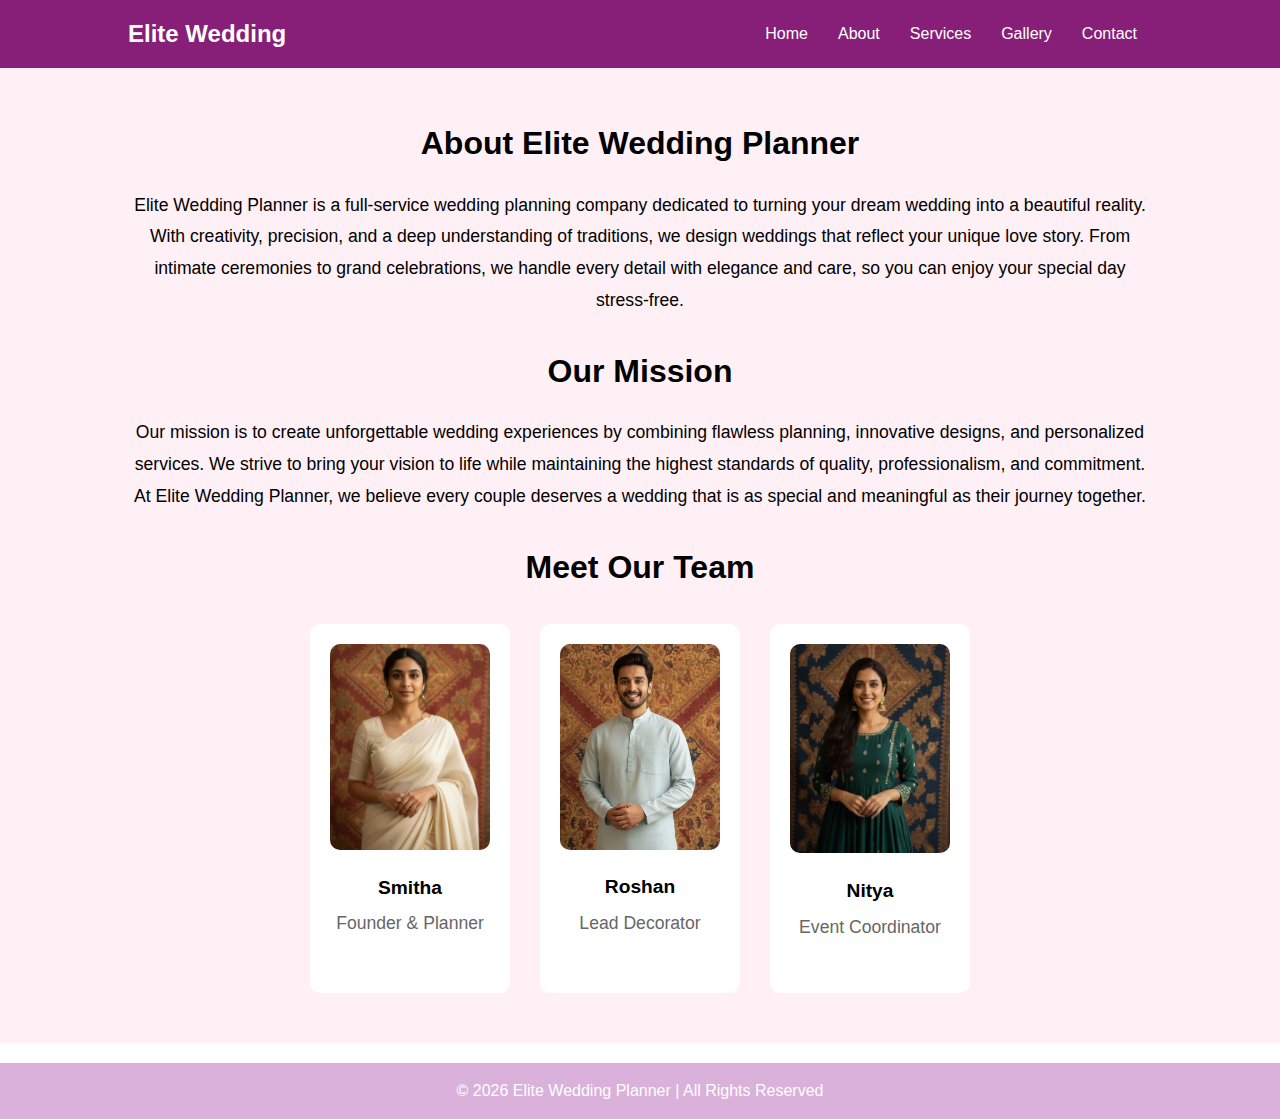
<file: about.html>
<!DOCTYPE html>
<html lang="en">
<head>
    <meta charset="UTF-8">
    <meta name="viewport" content="width=device-width, initial-scale=1.0">
    <title>About Us | Elite Wedding Planner</title>
    <link rel="stylesheet" href="style.css">
</head>
<body>
    <!-- Navigation -->
    <nav>
        <div class="logo">Elite Wedding</div>
        <ul class="nav-links">
            <li><a href="index.html">Home</a></li>
            <li><a href="about.html" class="active">About</a></li>
            <li><a href="services.html">Services</a></li>
            <li><a href="gallery.html">Gallery</a></li>
            <li><a href="contact.html">Contact</a></li>
        </ul>
        <div class="burger">
            <div></div>
            <div></div>
            <div></div>
        </div>
    </nav>

    <!-- About Section -->
    <section class="about">
        <div class="container">
            <h1>About Elite Wedding Planner</h1>
            <p>Elite Wedding Planner is a full-service wedding planning company dedicated to turning your dream wedding into a beautiful reality. With creativity, precision, and a deep understanding of traditions, we design weddings that reflect your unique love story. From intimate ceremonies to grand celebrations, we handle every detail with elegance and care, so you can enjoy your special day stress-free.</p>

            <h2>Our Mission</h2>
            <p>Our mission is to create unforgettable wedding experiences by combining flawless planning, innovative designs, and personalized services. We strive to bring your vision to life while maintaining the highest standards of quality, professionalism, and commitment. At Elite Wedding Planner, we believe every couple deserves a wedding that is as special and meaningful as their journey together.</p>

            <h2>Meet Our Team</h2>
            <div class="team">
                <div class="team-member">
                    <img src="smitha.jpeg" alt="Team Member 1">
                    <h3>Smitha</h3>
                    <p>Founder & Planner</p>
                </div>
                <div class="team-member">
                    <img src="Roshan.jpeg" alt="Team Member 2">
                    <h3>Roshan</h3>
                    <p>Lead Decorator</p>
                </div>
                <div class="team-member">
                    <img src="nitya.jpeg" alt="Team Member 3">
                    <h3>Nitya</h3>
                    <p>Event Coordinator</p>
                </div>
            </div>
        </div>
    </section>

    <!-- Footer -->
    <footer>
        <p>&copy; 2026 Elite Wedding Planner | All Rights Reserved</p>
    </footer>

    <script src="script.js"></script>
</body>

</html>
</file>
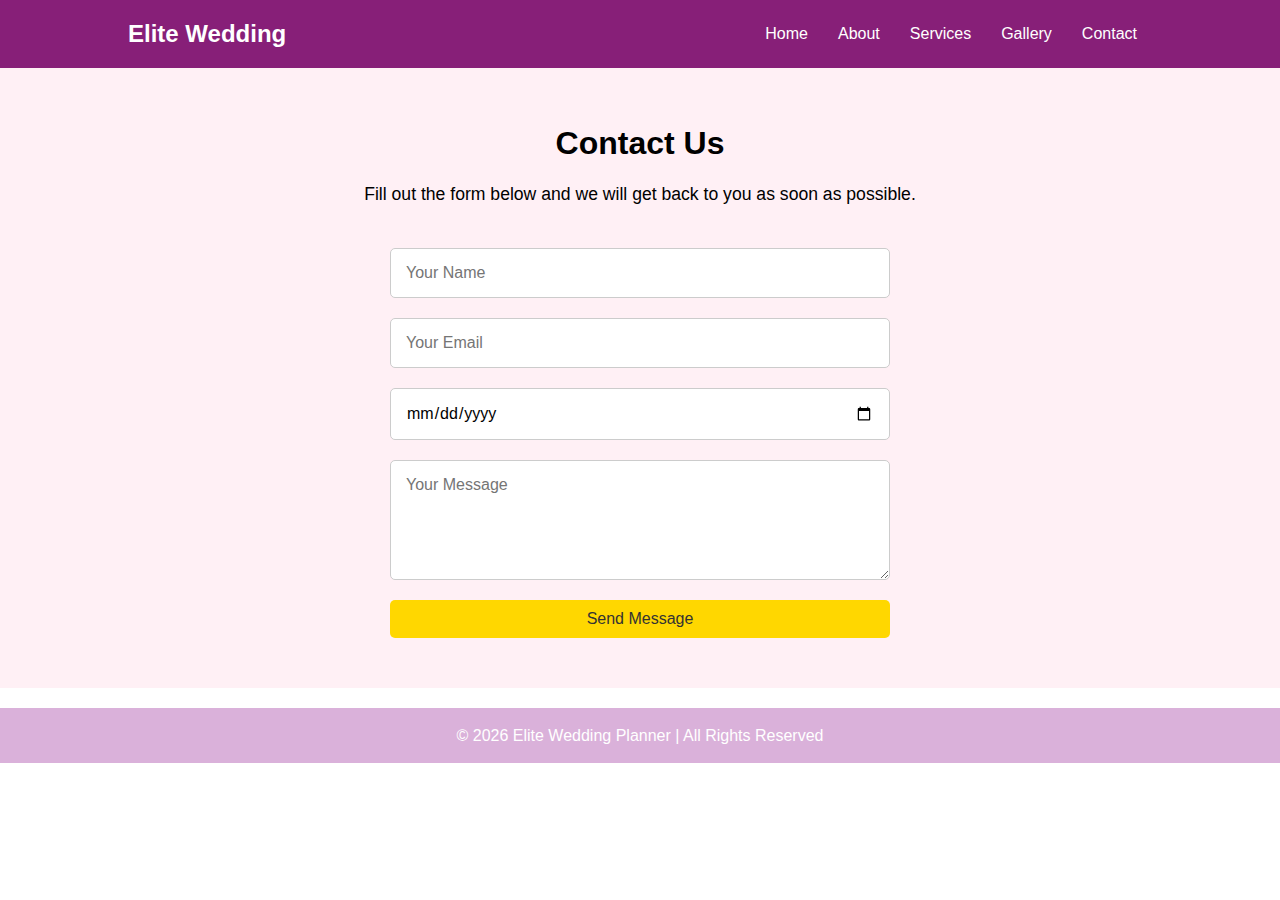
<file: contact.html>
<!DOCTYPE html>
<html lang="en">
<head>
    <meta charset="UTF-8">
    <meta name="viewport" content="width=device-width, initial-scale=1.0">
    <title>Contact | Elite Wedding Planner</title>
    <link rel="stylesheet" href="style.css">
</head>
<body>
    <!-- Navigation -->
    <nav>
        <div class="logo">Elite Wedding</div>
        <ul class="nav-links">
            <li><a href="index.html">Home</a></li>
            <li><a href="about.html">About</a></li>
            <li><a href="services.html">Services</a></li>
            <li><a href="gallery.html">Gallery</a></li>
            <li><a href="contact.html" class="active">Contact</a></li>
        </ul>
        <div class="burger">
            <div></div>
            <div></div>
            <div></div>
        </div>
    </nav>

    <!-- Contact Section -->
    <section class="contact">
        <div class="container">
            <h1>Contact Us</h1>
            <p>Fill out the form below and we will get back to you as soon as possible.</p>

            <form id="contactForm">
                <input type="text" id="name" placeholder="Your Name" required>
                <input type="email" id="email" placeholder="Your Email" required>
                <input type="date" id="eventDate" required>
                <textarea id="message" placeholder="Your Message" required></textarea>
                <button type="submit" class="btn">Send Message</button>
            </form>
        </div>
    </section>

    <!-- Footer -->
    <footer>
        <p>&copy; 2026 Elite Wedding Planner | All Rights Reserved</p>
    </footer>

    <script src="script.js"></script>
</body>
</html>
</file>
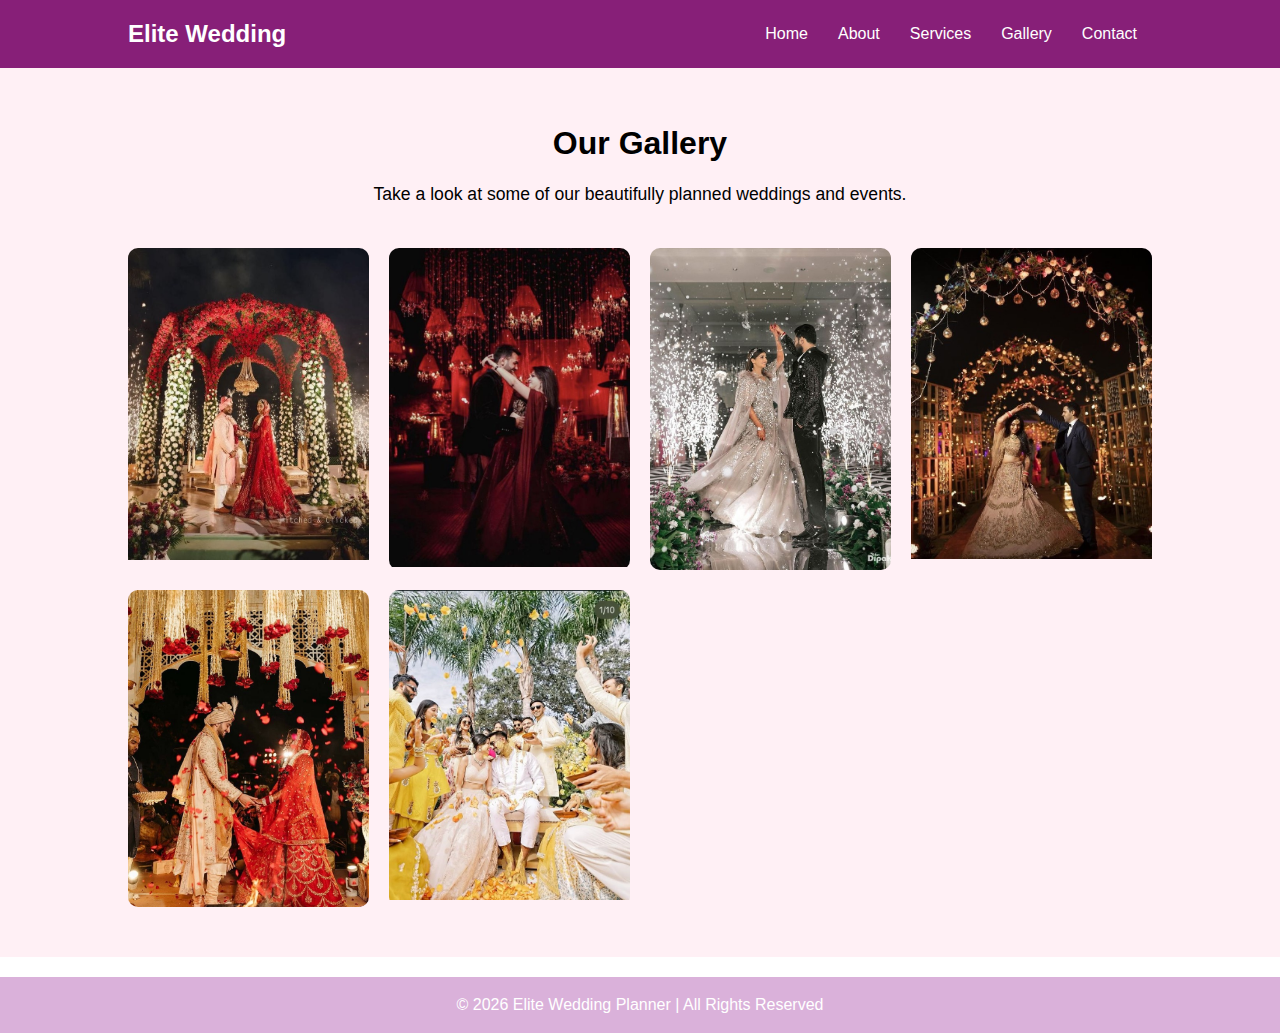
<file: gallery.html>
<!DOCTYPE html>
<html lang="en">
<head>
    <meta charset="UTF-8">
    <meta name="viewport" content="width=device-width, initial-scale=1.0">
    <title>Gallery | Elite Wedding Planner</title>
    <link rel="stylesheet" href="style.css">
</head>
<body>
    <!-- Navigation -->
    <nav>
        <div class="logo">Elite Wedding</div>
        <ul class="nav-links">
            <li><a href="index.html">Home</a></li>
            <li><a href="about.html">About</a></li>
            <li><a href="services.html">Services</a></li>
            <li><a href="gallery.html" class="active">Gallery</a></li>
            <li><a href="contact.html">Contact</a></li>
        </ul>
        <div class="burger">
            <div></div>
            <div></div>
            <div></div>
        </div>
    </nav>

    <!-- Gallery Section -->
    <section class="gallery">
        <div class="container">
            <h1>Our Gallery</h1>
            <p>Take a look at some of our beautifully planned weddings and events.</p>

            <div class="gallery-grid">
                <div class="gallery-item">
                    <img src="img1.jpeg" alt="Event 1">
                </div>
                <div class="gallery-item">
                    <img src="img2.jpeg" alt="Event 2">
                </div>
                <div class="gallery-item">
                    <img src="img3.jpeg"alt="Event 3">
                </div>
                <div class="gallery-item">
                    <img src="img4.jpeg" alt="Event 4">
                </div>
                <div class="gallery-item">
                    <img src="img5.jpeg" alt="Event 5">
                </div>
                <div class="gallery-item">
                    <img src="img6.jpeg" alt="Event 6">
                       
        </div>
    </section>

    <!-- Footer -->
    <footer>
        <p>&copy; 2026 Elite Wedding Planner | All Rights Reserved</p>
    </footer>

    <script src="script.js"></script>
</body>

</html>
</file>
<file: style.css>
/* Reset */
* {
    margin: 0;
    padding: 0;
    box-sizing: border-box;
    font-family: 'Bookman Old Style', sans-serif;
}

/* Body */
body {
    line-height: 1.6;
    color:#;
}

/* Navigation */
nav {
    display: flex;
    justify-content: space-between;
    align-items: center;
    padding: 15px 10%;
    background:#871F78;
    color: #fff;
    position: sticky;
    top: 0;
    z-index: 100;
}

nav .logo {
    font-size: 1.5em;
    font-weight: bold;
}

nav ul {
    display: flex;
    list-style: none;
}

nav ul li a {
    color: #fff;
    text-decoration: none;
    padding: 0 15px;
    transition: 0.3s;
}

nav ul li a:hover {
    color: #ffd700;
}

/* Burger Menu */
.burger {
    display: none;
    flex-direction: column;
    cursor: pointer;
}

.burger div {
    width: 25px;
    height: 3px;
    background-color: #fff;
    margin: 5px;
    transition: 0.3s;
}

/* Hero Section */
.hero {
    background: url('../images/hero.jpg') no-repeat center center/cover;
    height:5vh;
    display: flex;
    justify-content: center;
    align-items: center;
    text-align: center;
    color: #fff;
}

.hero h1 {
    font-size: 2.5em;
    animation: fadeIn 2s ease-in;
}

.hero p {
    margin: 20px 0;
    font-size: 1.2em;
    animation: fadeIn 3s ease-in;
}

.btn {
    padding: 10px 25px;
    background: #ffd700;
    color: #333;
    text-decoration: none;
    border-radius: 5px;
    transition: 0.3s;
}

.btn:hover {
    background: #fff;
}

/* Services Section */
.services-preview {
    padding: 50px 10%;
    text-align: center;
}

.services-preview h2 {
    margin-bottom: 40px;
    font-size: 2em;
}

.services-cards {
    display: grid;
    grid-template-columns: repeat(auto-fit, minmax(200px, 1fr));
    gap: 20px;
}

.card {
    background: #fff0f5;
    padding: 20px;
    border-radius: 10px;
    transition: transform 0.3s;
}

.card:hover {
    transform: scale(1.05);
}

/* Footer */
footer {
    background:#DAB1DA;
    color: #fff;
    text-align: center;
    padding: 15px;
    margin-top: 20px;
}

/* Animations */
@keyframes fadeIn {
    from {opacity: 0;}
    to {opacity: 1;}
}


/* About Page */
.about {
    padding: 50px 10%;
    text-align: center;
    background: #fff0f5;
}

.about h1, .about h2 {
    margin-bottom: 20px;
    font-size: 2em;
}

.about p {
    margin-bottom: 30px;
    font-size: 1.1em;
    line-height: 1.8;
}

/* Team Section */
.team {
    display: flex;
    justify-content: center;
    flex-wrap: wrap;
    gap: 30px;
    margin-top: 30px;
}

.team-member {
    background: #fff;
    padding: 20px;
    border-radius: 10px;
    width: 200px;
    transition: transform 0.3s;
}

.team-member:hover {
    transform: scale(1.05);
}

.team-member img {
    width: 100%;
    border-radius: 10px;
    margin-bottom: 15px;
}

.team-member h3 {
    margin-bottom: 5px;
    font-size: 1.2em;
}

.team-member p {
    color: #666;
}

/* Image Cards Section */
.image-cards {
    padding: 60px 10%;
    text-align: center;
    background: #fffafc;
}

.image-cards h2 {
    font-size: 2em;
    margin-bottom: 40px;
    color: #333;
}

.card-container {
    display: grid;
    grid-template-columns: repeat(auto-fit, minmax(220px, 1fr));
    gap: 25px;
}

.img-card {
    position: relative;
    overflow: hidden;
    border-radius: 15px;
    box-shadow: 0 8px 20px rgba(0,0,0,0.15);
    cursor: pointer;
}

.img-card img {
    width: 100%;
    height: 280px;
    object-fit: cover;
    transition: transform 0.5s ease;
}

.img-card:hover img {
    transform: scale(1.1);
}

.img-text {
    position: absolute;
    bottom: 0;
    width: 100%;
    padding: 15px;
    background: rgba(0,0,0,0.6);
    color: #fff;
    font-size: 1.2em;
    text-align: center;
}



/* Services Page */
.services {
    padding: 50px 10%;
    text-align: center;
    background: #fff0f5;
}

.services h1 {
    margin-bottom: 10px;
    font-size: 2em;
}

.services p {
    margin-bottom: 40px;
    font-size: 1.1em;
    line-height: 1.6;
}

/* Services Grid */
.services-grid {
    display: grid;
    grid-template-columns: repeat(auto-fit, minmax(250px, 1fr));
    gap: 25px;
}

.service-card {
    background: #fff;
    border-radius: 10px;
    padding: 20px;
    text-align: center;
    transition: transform 0.3s, box-shadow 0.3s;
}

.service-card img {
    width: 100%;
    border-radius: 10px;
    margin-bottom: 15px;
}

.service-card h3 {
    margin-bottom: 10px;
}

.service-card p {
    color: #666;
}

.service-card:hover {
    transform: scale(1.05);
    box-shadow: 0 10px 20px rgba(0,0,0,0.2);
}



/* Gallery Page */
.gallery {
    padding: 50px 10%;
    text-align: center;
    background: #fff0f5;
}

.gallery h1 {
    margin-bottom: 10px;
    font-size: 2em;
}

.gallery p {
    margin-bottom: 40px;
    font-size: 1.1em;
    line-height: 1.6;
}

/* Gallery Grid */
.gallery-grid {
    display: grid;
    grid-template-columns: repeat(auto-fit, minmax(200px, 1fr));
    gap: 20px;
}

.gallery-item {
    overflow: hidden;
    border-radius: 10px;
}

.gallery-item img {
    width: 100%;
    display: block;
    transition: transform 0.3s;
    cursor: pointer;
}

.gallery-item img:hover {
    transform: scale(1.1);
}


/* Contact Page */
.contact {
    padding: 50px 10%;
    text-align: center;
    background: #fff0f5;
}

.contact h1 {
    margin-bottom: 10px;
    font-size: 2em;
}

.contact p {
    margin-bottom: 40px;
    font-size: 1.1em;
    line-height: 1.6;
}

/* Contact Form */
form {
    max-width: 500px;
    margin: auto;
    display: flex;
    flex-direction: column;
    gap: 20px;
}

form input, form textarea {
    padding: 15px;
    border-radius: 5px;
    border: 1px solid #ccc;
    font-size: 1em;
    width: 100%;
}

form textarea {
    resize: vertical;
    min-height: 120px;
}

form button {
    padding: 15px;
    border: none;
    border-radius: 5px;
    background: #ffd700;
    color: #333;
    font-size: 1em;
    cursor: pointer;
    transition: 0.3s;
}

form button:hover {
    background: #fff;
}



.book-now {
    text-align: center;
    padding: 60px 10%;
    background: linear-gradient(135deg,#E6E6FA);
    color: white;
}

.book-now h2 {
    font-size: 2em;
    margin-bottom: 10px;
}

.book-now p {
    margin-bottom: 25px;
    font-size: 1.1em;
}

.book-btn {
    background: white;
    color:black;
    padding: 12px 30px;
    border-radius: 30px;
    text-decoration: none;
    font-weight: bold;
}

.book-btn:hover {
    background: #ffe4ec;
}
</file>
